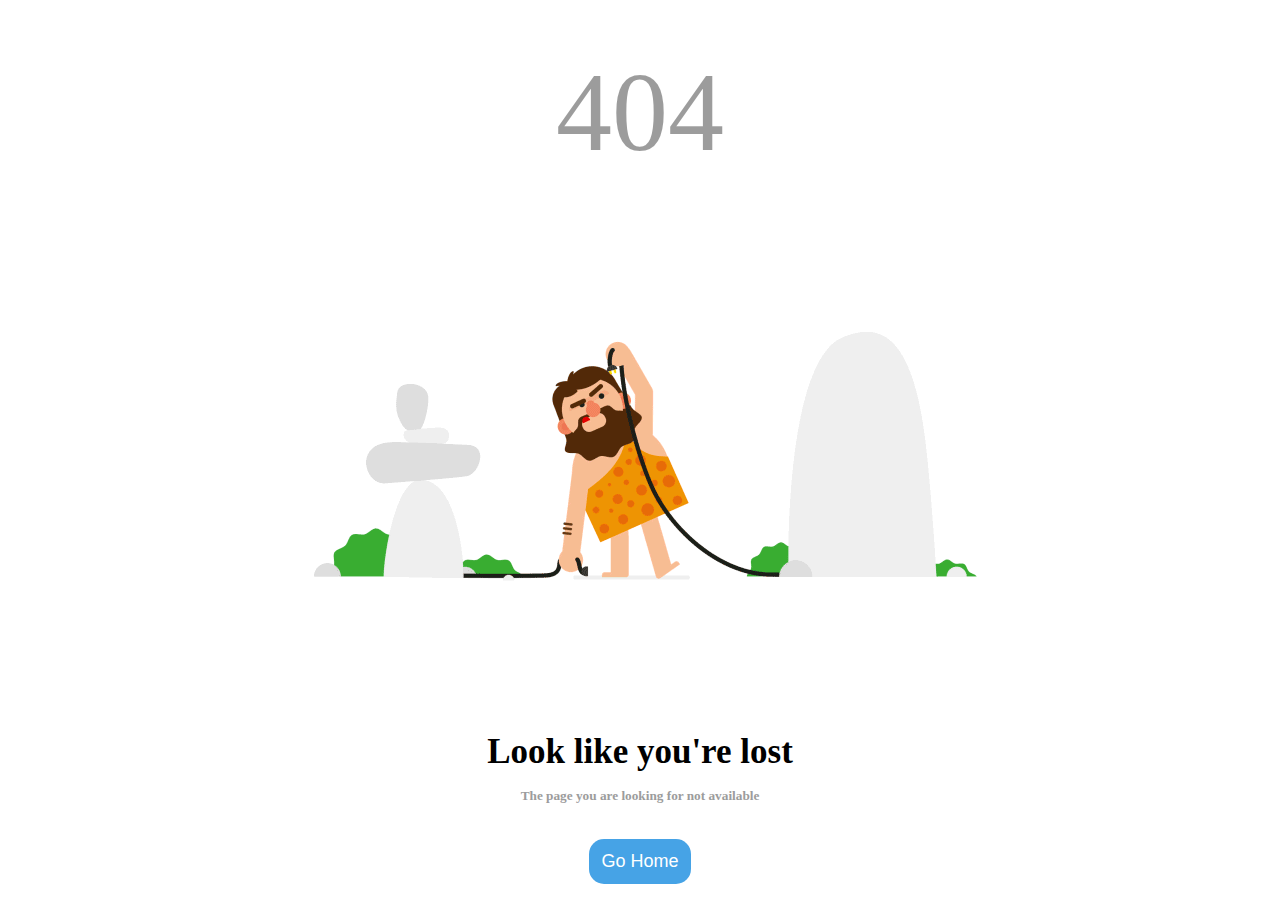
<file: error-page/index.html>
<!DOCTYPE html>
<html>
<head>
	<meta charset="utf-8">
	<meta name="viewport" content="width=device-width, initial-scale=1">
	<title>404 Page</title>
	<link rel="stylesheet" type="text/css" href="style.css">
</head>
<body>
	<div class="error">
		<p>404</p>
		<h2>Look like you're lost</h2>
		<h5>The page you are looking for not available</h5>
    <button>Go Home</button>
	</div>
</body>
</html>
</file>
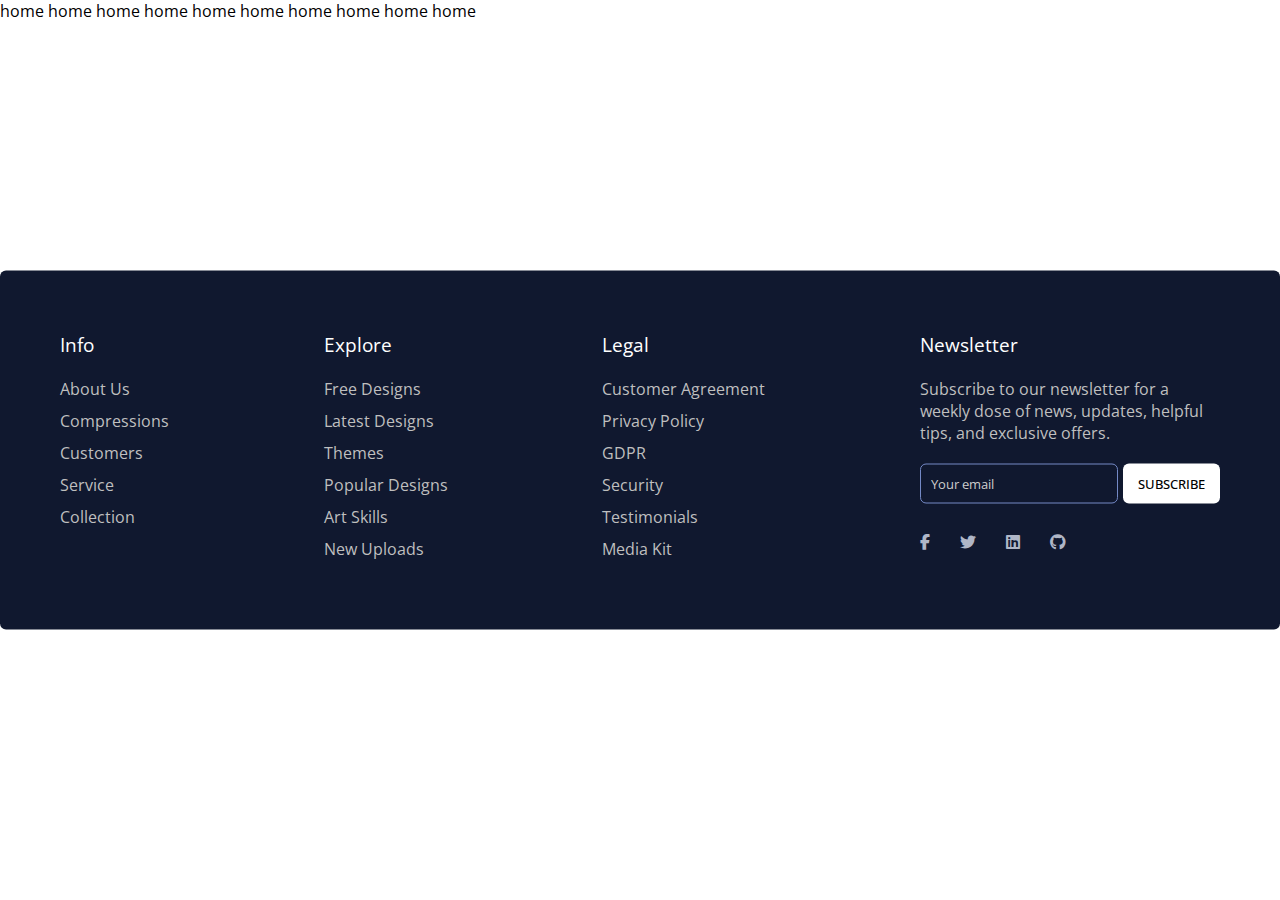
<file: footer/index.html>
<!DOCTYPE html>
<!-- Coding By CodingNepal - www.codingnepalweb.com -->
<html lang="en">
  <head>
    <meta charset="UTF-8" />
    <meta name="viewport" content="width=device-width, initial-scale=1.0" />
    <title>Responsive Footer HTML and CSS</title>
    <!-- Fonts Links For Icon -->
    <link rel="stylesheet" href="https://cdnjs.cloudflare.com/ajax/libs/font-awesome/6.4.2/css/all.min.css" />
    <link rel="stylesheet" href="style.css" />
  </head>
  <body>
    <header>
      <nav>
        <ul>
          <li>home</li>
          <li>home</li>
          <li>home</li>
          <li>home</li>
          <li>home</li>
          <li>home</li>
          <li>home</li>
          <li>home</li>
          <li>home</li>
          <li>home</li>
        </ul>
      </nav>
    </header>
    <section class="footer">
      <div class="footer-row">
        <div class="footer-col">
          <h4>Info</h4>
          <ul class="links">
            <li><a href="#">About Us</a></li>
            <li><a href="#">Compressions</a></li>
            <li><a href="#">Customers</a></li>
            <li><a href="#">Service</a></li>
            <li><a href="#">Collection</a></li>
          </ul>
        </div>

        <div class="footer-col">
          <h4>Explore</h4>
          <ul class="links">
            <li><a href="#">Free Designs</a></li>
            <li><a href="#">Latest Designs</a></li>
            <li><a href="#">Themes</a></li>
            <li><a href="#">Popular Designs</a></li>
            <li><a href="#">Art Skills</a></li>
            <li><a href="#">New Uploads</a></li>
          </ul>
        </div>

        <div class="footer-col">
          <h4>Legal</h4>
          <ul class="links">
            <li><a href="#">Customer Agreement</a></li>
            <li><a href="#">Privacy Policy</a></li>
            <li><a href="#">GDPR</a></li>
            <li><a href="#">Security</a></li>
            <li><a href="#">Testimonials</a></li>
            <li><a href="#">Media Kit</a></li>
          </ul>
        </div>

        <div class="footer-col">
          <h4>Newsletter</h4>
          <p>
            Subscribe to our newsletter for a weekly dose
            of news, updates, helpful tips, and
            exclusive offers.
          </p>
          <form action="#">
            <input type="text" placeholder="Your email" required>
            <button type="submit">SUBSCRIBE</button>
          </form>
          <div class="icons">
            <i class="fa-brands fa-facebook-f"></i>
            <i class="fa-brands fa-twitter"></i>
            <i class="fa-brands fa-linkedin"></i>
            <i class="fa-brands fa-github"></i>
          </div>
        </div>
      </div>
    </section>
  </body>
</html>
</file>
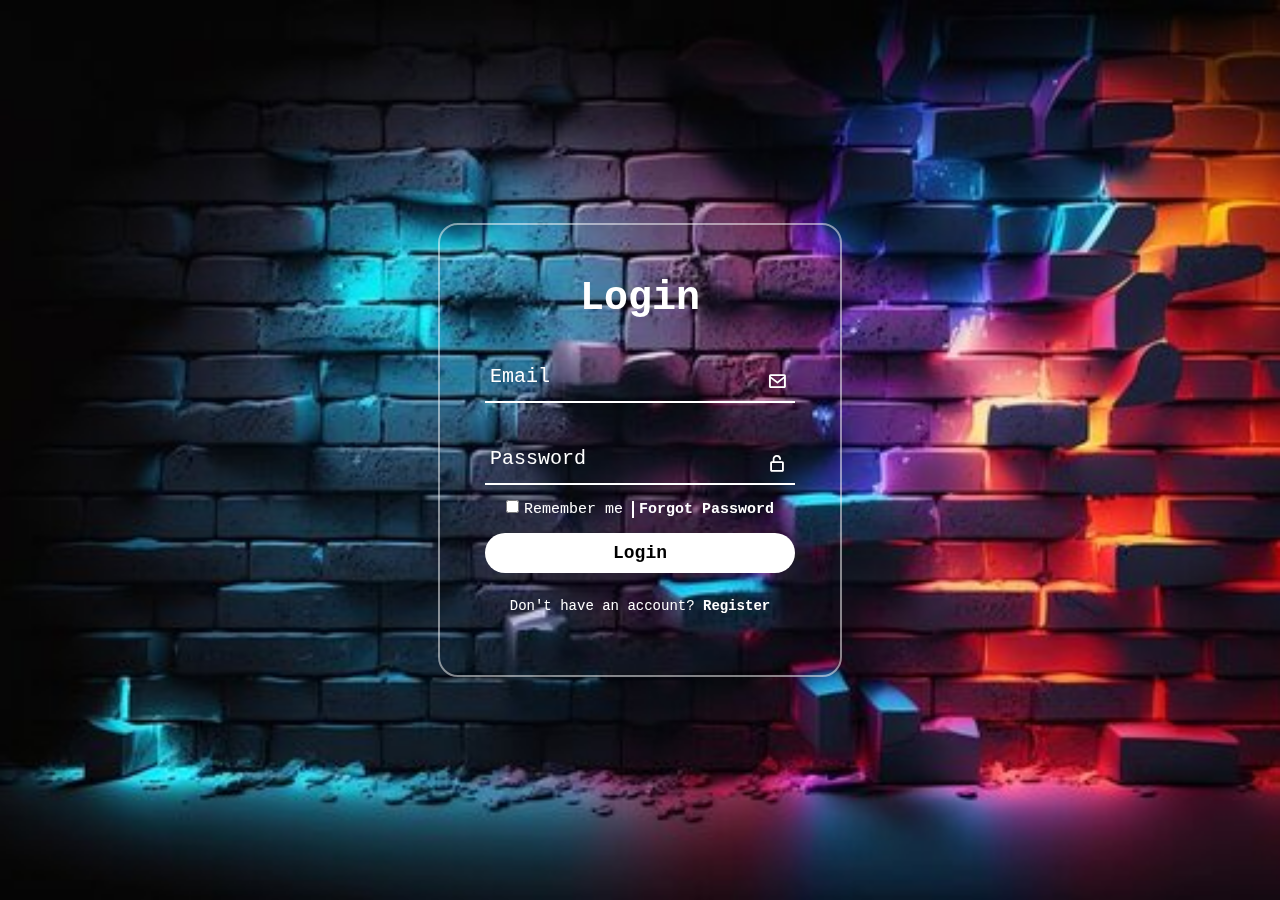
<file: login-form/glass-morphism/index.html>
<!DOCTYPE html>
<html lang="en">
<head>
  <meta charset="UTF-8">
  <meta name="viewport" content="width=device-width, initial-scale=1.0">
  <title>Glass Morphisim Login</title>
  <link rel="stylesheet" href="style.css">
  <link href='https://unpkg.com/boxicons@2.1.4/css/boxicons.min.css' rel='stylesheet'>
</head>
<body>
  <section>
    <div class="form-box">
      <div class="form-value">
        <form action="">
          <h2>Login</h2>
          <div class="input-box">
            <i class='bx bx-envelope' ></i>
            <input type="text" id="email" placeholder="">
            <label for="email">Email</label>
          </div>
          <div class="input-box">
            <i class='bx bx-lock-open-alt' ></i>
            <input type="password" id="password" required placeholder="">
            <label for="password">Password</label>
          </div>
          <div class="forget">
            <label for=""> <input type="checkbox">Remember me  <a href="#" id="line">Forgot Password</a></label>
          </div>
          <button>Login</button>
          <div class="register">
            <p>Don't have an account? <a href="#">Register</a></p>
          </div>
        </form>
      </div>
    </div>
  </section>
</body>
</html>
</file>
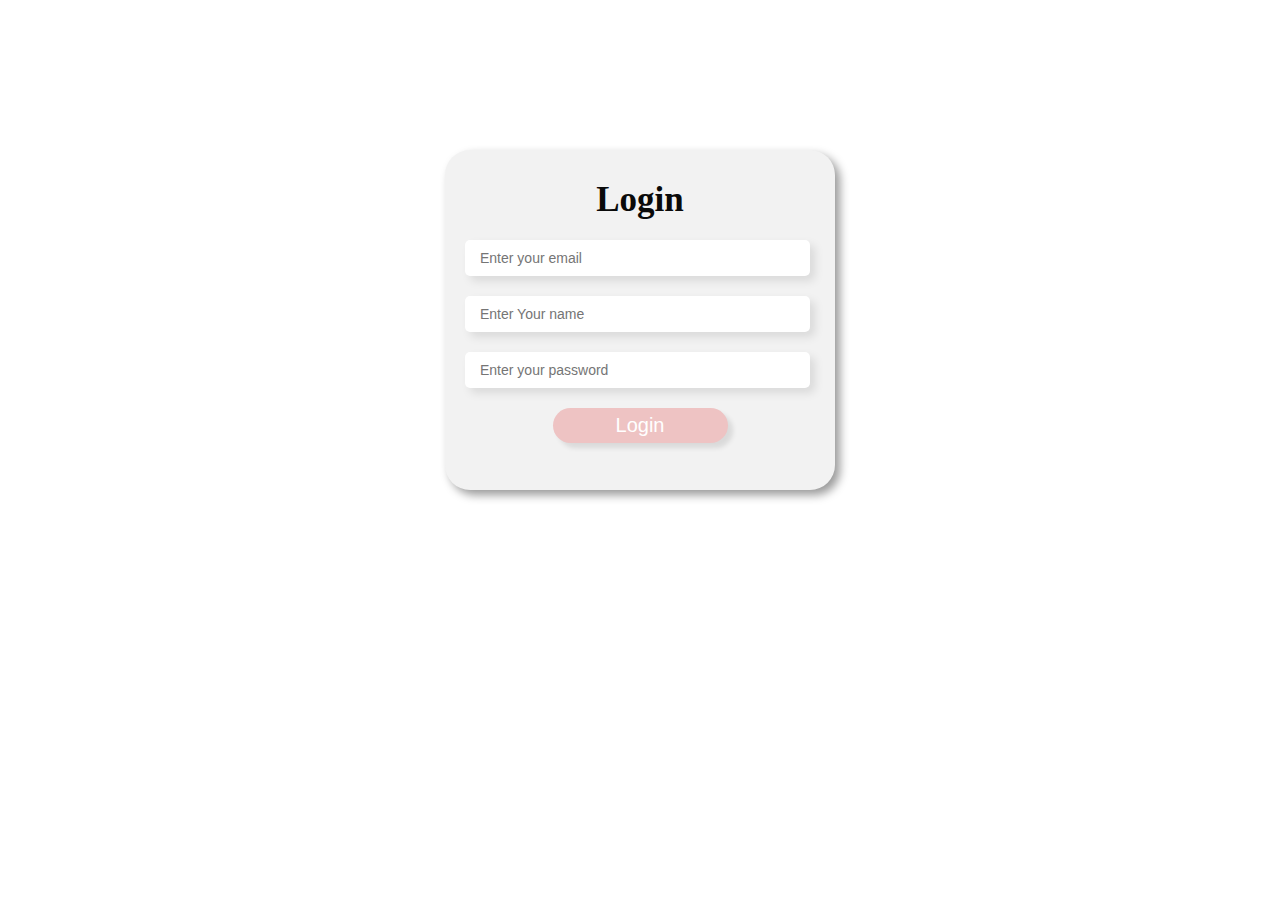
<file: login-form/simlpe-login/index.html>
<!DOCTYPE html>
<html lang="en">
<head>
  <meta charset="UTF-8">
  <meta name="viewport" content="width=device-width, initial-scale=1.0">
  <title>Simple Login Form</title>
  <link rel="stylesheet" href="style.css">
</head>
<body>
  <form>
    <div class="container">
      <h1>Login</h1>
      <input type="email"  id="email" placeholder="Enter your email" required>
      <input type="text" id="username" placeholder="Enter Your name" required>
      <input type="password" id="password" placeholder="Enter your password">
      <div class="btn">
        <button>Login</button>
      </div>
    </div>
  </form>
</body>
</html>
</file>
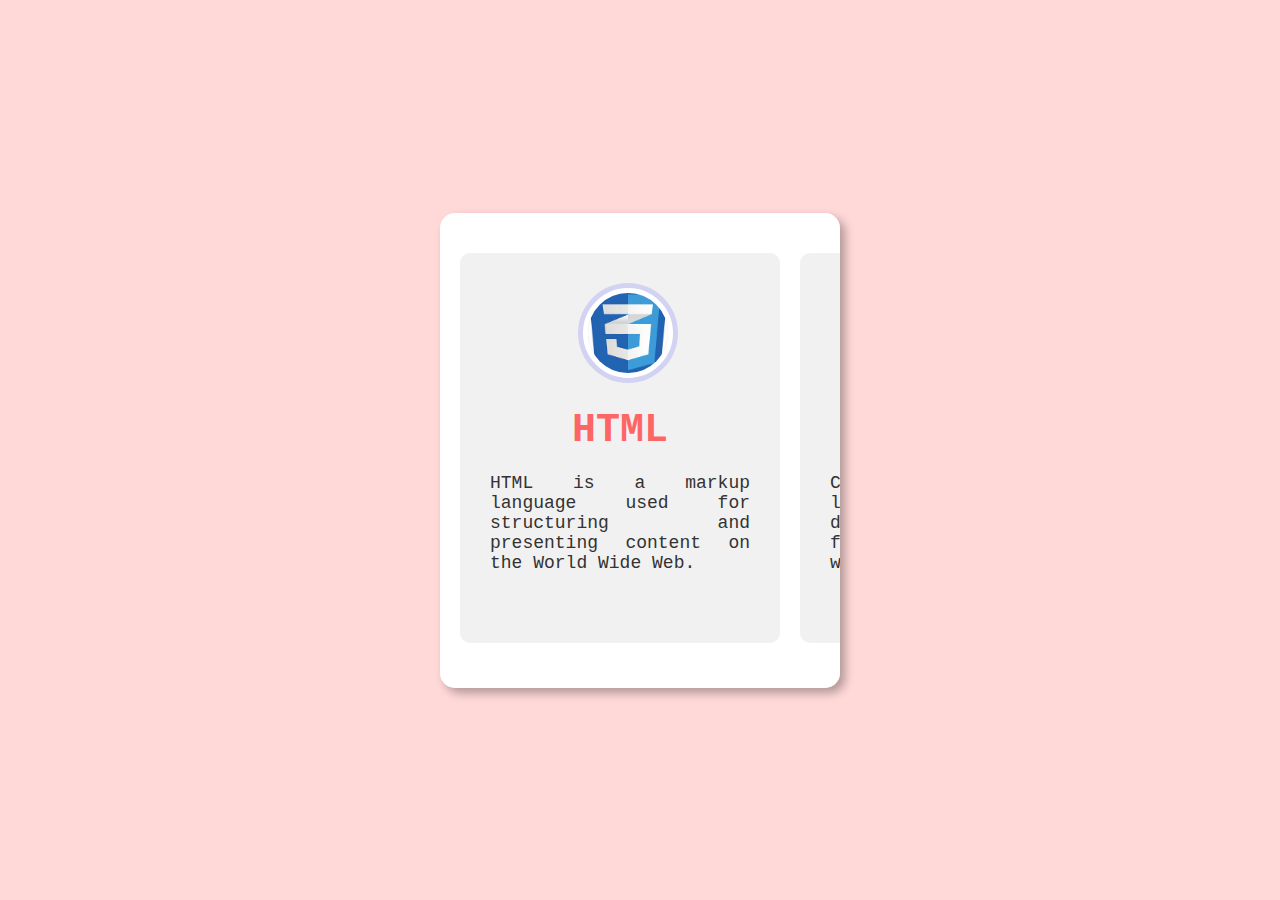
<file: scrollbar/simple-scroll-bar/index.html>
<!DOCTYPE html>
<html lang="en">
<head>
  <meta charset="UTF-8">
  <meta name="viewport" content="width=device-width, initial-scale=1.0">
  <title>Profile Card Scroll</title>
  <link rel="stylesheet" href="style.css">
</head>
<body>
  <section class="container">
    <div class="card">
      <div class="image">
        <img src="./image/image-1.jpg" alt="">
      </div>
      <h1>HTML</h1>
      <p>HTML is a markup language used for structuring and presenting content on the World Wide Web.</p>
    </div>
    <div class="card">
      <div class="image">
        <img src="./image/image-2.png" alt="">
      </div>
      <h1>CSS</h1>
      <p>
        CSS is a style sheet language used for describing the look and formatting of a document written in HTML.
      </p>
    </div>
    <div class="card">
      <div class="image">
        <img src="./image/image-3.png" alt="">
      </div>
      <h1>JS</h1>
      <p>
        JavaScript is a programming language that adds interactivity to web pages. It can be used to create dynamic and interactive web pages.
      </p>
    </div>
  </section>
</body>
</html>
</file>
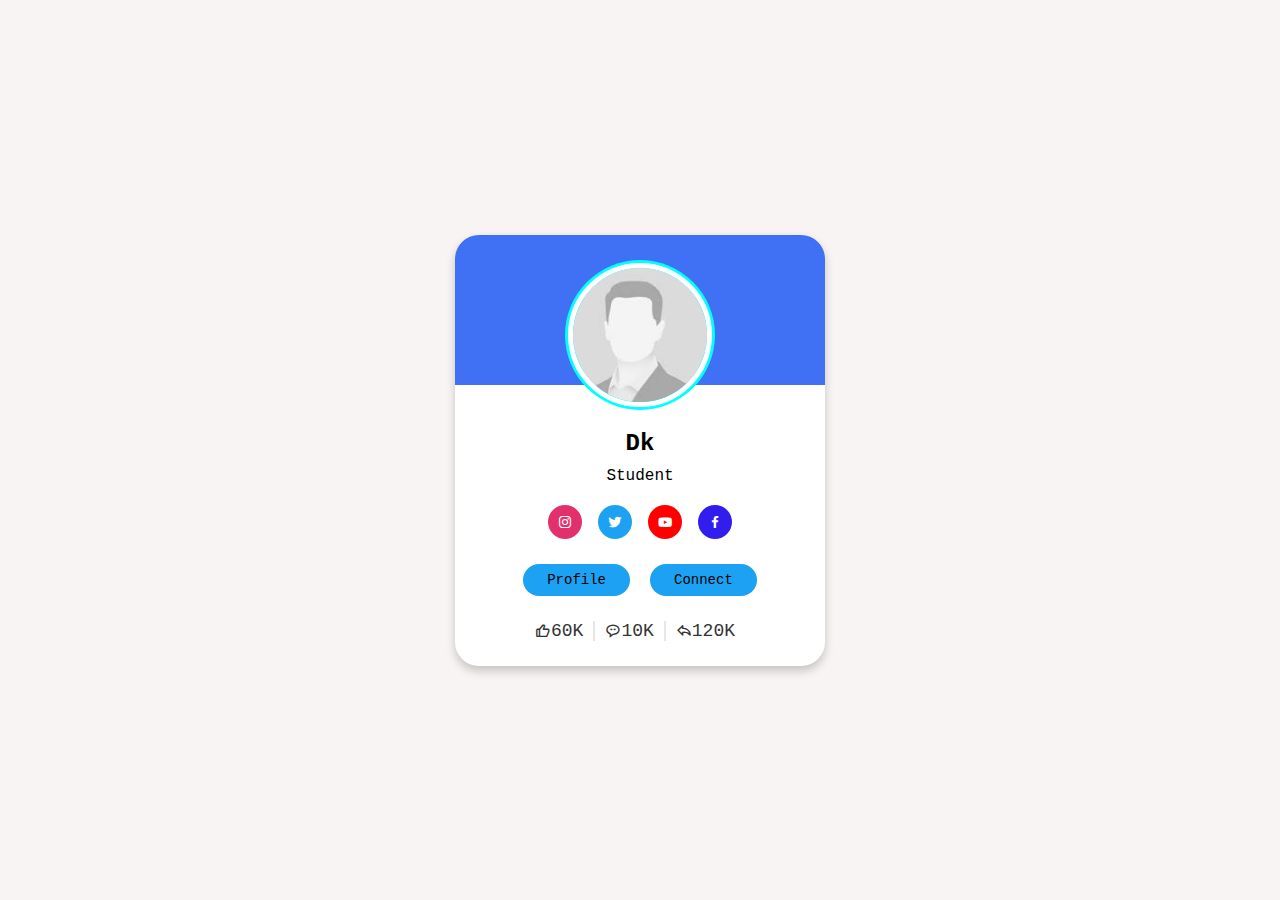
<file: profile-card/profile-card.html>
<!DOCTYPE html>
<html lang="en">
<head>
  <meta charset="UTF-8">
  <meta name="viewport" content="width=device-width, initial-scale=1.0">
  <title>Profile Card</title>
  <link rel="stylesheet" href="profile.css">
  <link href='https://unpkg.com/boxicons@2.1.4/css/boxicons.min.css' rel='stylesheet'>
</head>
<body>
  <div class="profile-card">
    <div class="image">
      <img src="./image/profile.jpg" class="profile-img" alt="profile">
    </div>
    <div class="text-data">
      <span class="name">Dk</span>
      <span class="role">Student</span>
    </div>
    <div class="media-icons">
      <a href="#" class="link insta"><i class='bx bxl-instagram'></i></a>
      <a href="#" class="link twitter"><i class='bx bxl-twitter'></i></a>
      <a href="#" class="link youtube"><i class='bx bxl-youtube'></i></a>
      <a href="#" class="link"><i class='bx bxl-facebook'></i></a>
    </div>
    <div class="buttons">
      <button class="btn">Profile</button>
      <button class="btn">Connect</button>
    </div>
    <div class="analystics">
      <div class="data">
        <i class='bx bx-like'></i>
        <span class="number">60K</span>
      </div>
      <div class="data">
        <i class='bx bx-message-rounded-dots'></i>
        <span class="number">10K</span>
      </div>
      <div class="data">
        <i class='bx bx-share'></i>
        <span class="number">120K</span>
      </div>
    </div>
  </div>
</body>
</html>
</file>
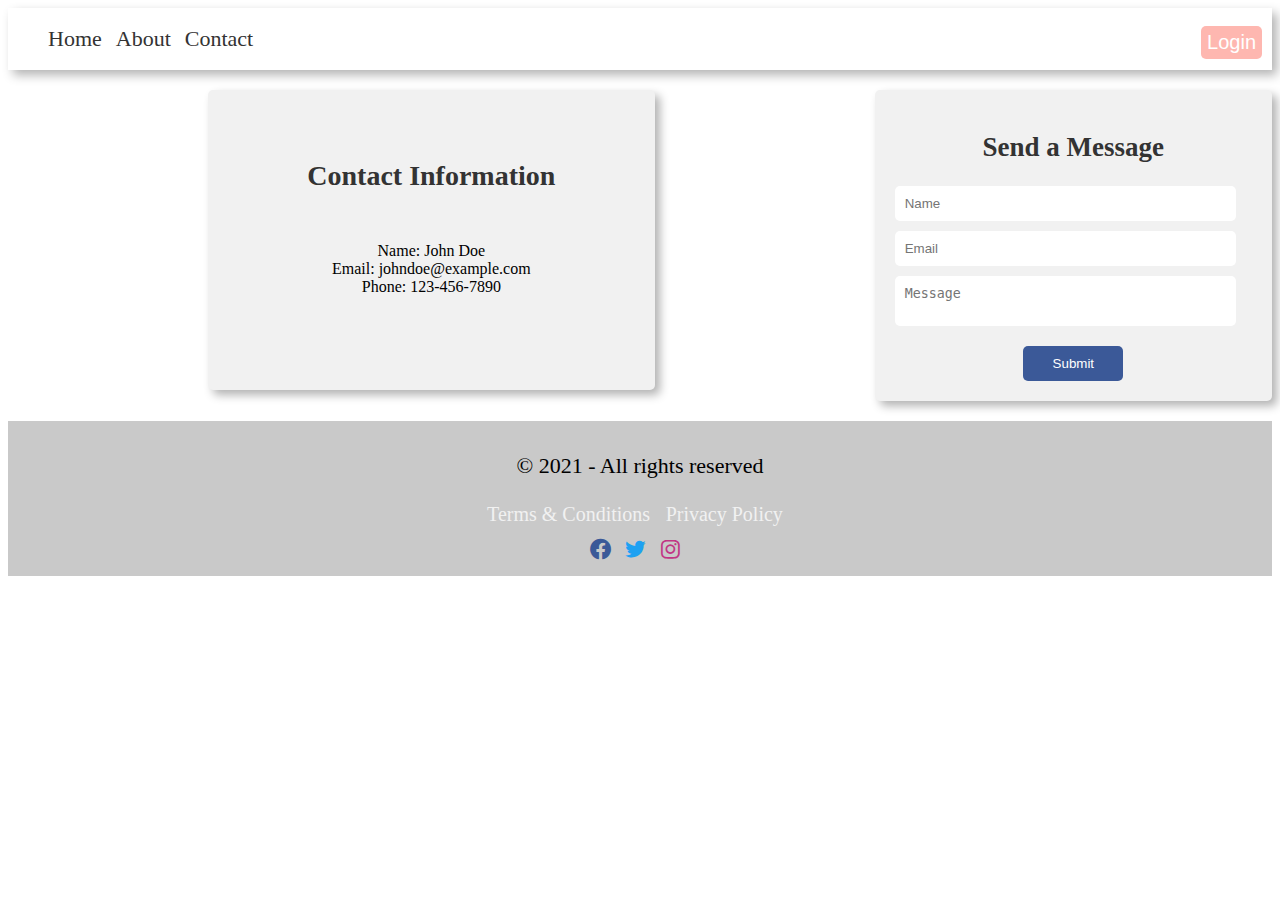
<file: simple-app/pages/Contact.html>
<!DOCTYPE html>
<html lang="en">
<head>
  <meta charset="UTF-8">
  <meta name="viewport" content="width=device-width, initial-scale=1.0">
  <title>Contact Page</title>
  <link rel="stylesheet" href="../css/style.css">
  <link href='https://unpkg.com/boxicons@2.1.4/css/boxicons.min.css' rel='stylesheet'>
</head>
<body>
  <header>
    <nav>
      <ul>
        <li><a href="../index.html">Home</a></li>
        <li><a href="./About.html">About</a></li>
        <li><a href="./Contact.html">Contact</a></li>
        <button><a href="../pages/users/Login.html">Login</a></button>
      </ul>
    </nav>
  </header>
  <div class="flex">
    <div class="contact-info">
      <h1 class="heading">Contact Information</h1>
      <p>
        Name: John Doe<br>
        Email: johndoe@example.com<br>
        Phone: 123-456-7890
      </p>
    </div>
    <div class="contact-msg">
      <h2 class="heading">Send a Message</h2>
      <form class="block" action="submit.php" method="post">
        <input type="text" name="name" placeholder="Name" required>
        <input type="email" name="email" placeholder="Email" required>
        <textarea name="message" placeholder="Message" required></textarea>
        <div class="btn">
          <button type="submit">Submit</button>
        </div>
      </form>
    </div>
  </div>
  <footer>
    <p>&copy; 2021 - All rights reserved</p>
    <ul>
      <li><a href="#">Terms & Conditions</a></li>
      <li><a href="#">Privacy Policy</a></li>
    </ul>
    <div class="social-media">
      <a href="#" class="facebook"><i class='bx bxl-facebook-circle' ></i></a>
      <a class="twitter" href="#"><i class='bx bxl-twitter'></i></a>
      <a class="instagram" href="#"><i class='bx bxl-instagram' ></i></a>
    </div>
  </footer>
</body>
</html>
</file>
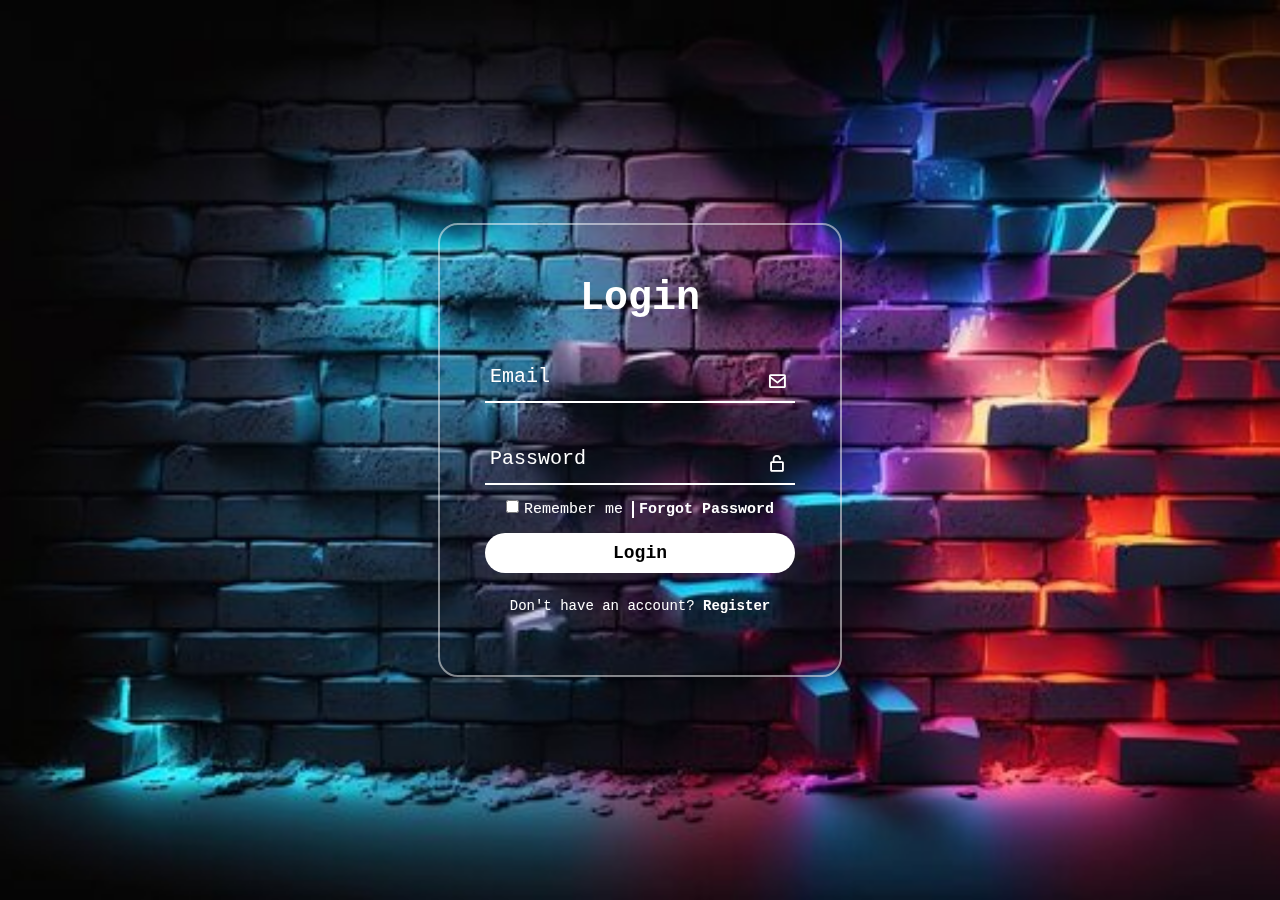
<file: simple-app/pages/users/Login.html>
<!DOCTYPE html>
<html lang="en">
<head>
  <meta charset="UTF-8">
  <meta name="viewport" content="width=device-width, initial-scale=1.0">
  <title>Login</title>
  <link rel="stylesheet" href="style.css">
  <link href='https://unpkg.com/boxicons@2.1.4/css/boxicons.min.css' rel='stylesheet'>
</head>
<body>
  <section>
    <div class="form-box">
      <div class="form-value">
        <form action="">
          <h2>Login</h2>
          <div class="input-box">
            <i class='bx bx-envelope' ></i>
            <input type="text" id="email" placeholder="">
            <label for="email">Email</label>
          </div>
          <div class="input-box">
            <i class='bx bx-lock-open-alt' ></i>
            <input type="password" id="password" required placeholder="">
            <label for="password">Password</label>
          </div>
          <div class="forget">
            <label for=""> <input type="checkbox">Remember me  <a href="#" id="line">Forgot Password</a></label>
          </div>
          <button>Login</button>
          <div class="register">
            <p>Don't have an account? <a href="Register.html">Register</a></p>
          </div>
        </form>
      </div>
    </div>
  </section>
</body>
</html>
</file>
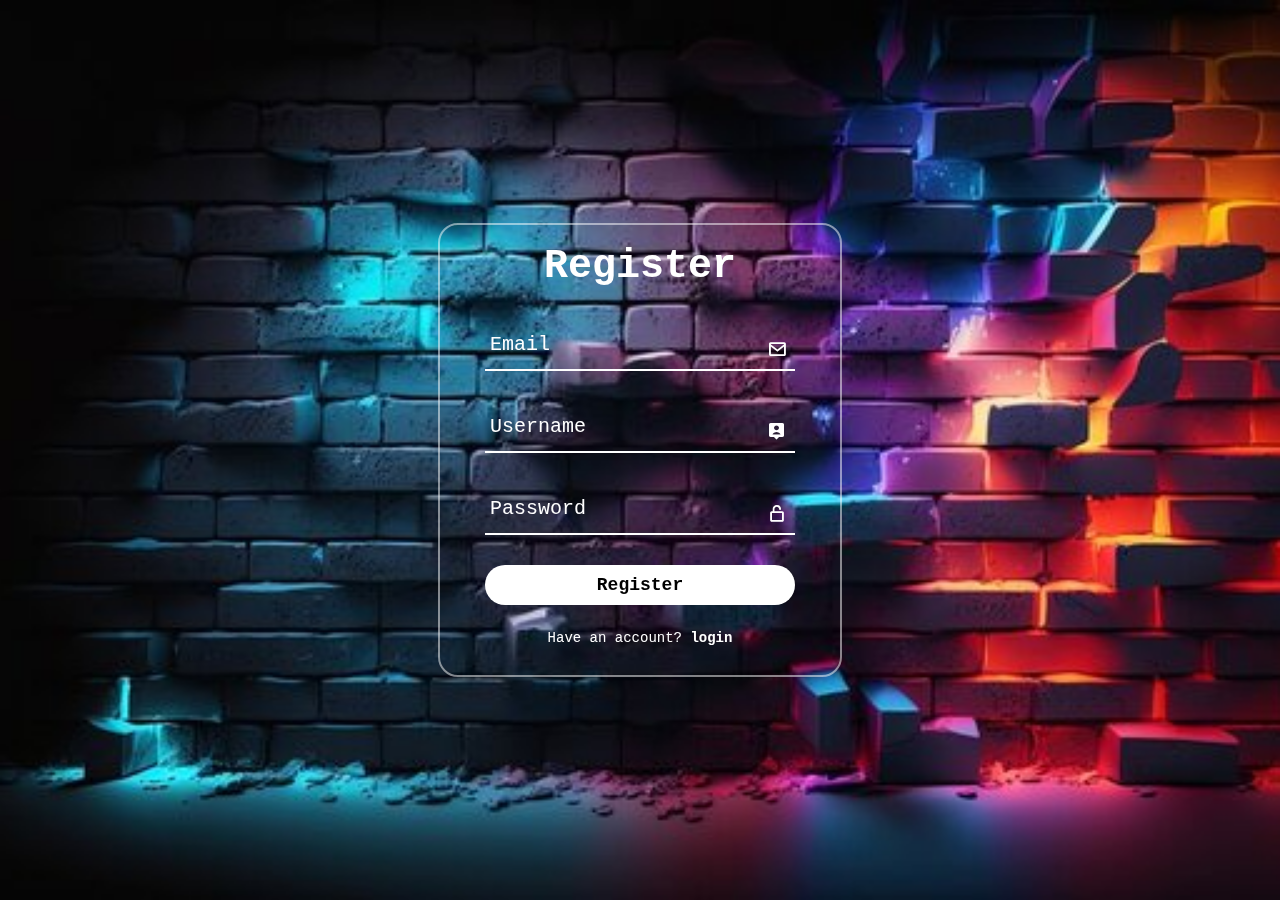
<file: simple-app/pages/users/Register.html>
<!DOCTYPE html>
<html lang="en">
<head>
  <meta charset="UTF-8">
  <meta name="viewport" content="width=device-width, initial-scale=1.0">
  <title>Login</title>
  <link rel="stylesheet" href="style.css">
  <link href='https://unpkg.com/boxicons@2.1.4/css/boxicons.min.css' rel='stylesheet'>
</head>
<body>
  <section>
    <div class="form-box">
      <div class="form-value">
        <form action="">
          <h2>Register</h2>
          <div class="input-box">
            <i class='bx bx-envelope' ></i>
            <input type="text" id="email" placeholder="">
            <label for="email">Email</label>
          </div>
          <div class="input-box">
            <i class='bx bxs-user-pin'></i>
            <input type="text" id="email" placeholder="">
            <label for="email">Username</label>
          </div>
          <div class="input-box">
            <i class='bx bx-lock-open-alt' ></i>
            <input type="password" id="password" required placeholder="">
            <label for="password">Password</label>
          </div>
         
          <button>Register</button>
          <div class="register">
            <p>Have an account? <a href="Login.html">login</a></p>
          </div>
        </form>
      </div>
    </div>
  </section>
</body>
</html>
</file>
<file: error-page/style.css>
*{
	margin: 0;
	padding: 0;
	box-sizing: border-box;
}

.error{
	width: 100%;
	height: 100vh;
	display: flex;
	justify-content: center;
	align-items: center;
	flex-direction: column;
	background: url('./gif.gif');
	background-position: center;
	background-repeat:no-repeat;
}

.error p{
	position: absolute;
	top: 3rem;
	font-size: 7rem;
	color: #00000063;
}

.error h2{
	position: absolute;
	bottom: 8rem;
	font-size: 35px;
}

.error h5{
	position: absolute;
	bottom: 6rem;
	color: #9c9c9c;
}

.error button{
	position: absolute;
	bottom: 1rem;
	background: rgba(8, 132, 221, 0.749);
	padding: 12px;
	color: #fff;
	text-decoration:none ;
	font-size: 18px;
	border-radius: 15px;
  border: none;
}
.error button:hover {
  background: rgba(8, 132, 221, 1);
}
</file>
<file: footer/style.css>
/* Importing Google font - Open Sans */
@import url('https://fonts.googleapis.com/css2?family=Open+Sans:wght@300;400;500;600;700&display=swap');

* {
  margin: 0;
  padding: 0;
  box-sizing: border-box;
  font-family: 'Open Sans', sans-serif;
}
header nav ul li{
  display: inline;
}

.footer {
  position: absolute;
  top: 50%;
  left: 50%;
  transform: translate(-50%, -50%);
  max-width: 1280px;
  width: 100%;
  background: #10182F;
  border-radius: 6px;
}

.footer .footer-row {
  display: flex;
  flex-wrap: wrap;
  justify-content: space-between;
  gap: 3.5rem;
  padding: 60px;
}

.footer-row .footer-col h4 {
  color: #fff;
  font-size: 1.2rem;
  font-weight: 400;
}

.footer-col .links {
  margin-top: 20px;
}

.footer-col .links li {
  list-style: none;
  margin-bottom: 10px;
}

.footer-col .links li a {
  text-decoration: none;
  color: #bfbfbf;
}

.footer-col .links li a:hover {
  color: #fff;
}

.footer-col p {
  margin: 20px 0;
  color: #bfbfbf;
  max-width: 300px;
}

.footer-col form {
  display: flex;
  gap: 5px;
}

.footer-col input {
  height: 40px;
  border-radius: 6px;
  background: none;
  width: 100%;
  outline: none;
  border: 1px solid #7489C6 ;
  caret-color: #fff;
  color: #fff;
  padding-left: 10px;
}

.footer-col input::placeholder {
  color: #ccc;
}

.footer-col form button {
  background: #fff;
  outline: none;
  border: none;
  padding: 10px 15px;
  border-radius: 6px;
  cursor: pointer;
  font-weight: 500;
  transition: 0.2s ease;
}

.footer-col form button:hover {
  background: #cecccc;
}

.footer-col .icons {
  display: flex;
  margin-top: 30px;
  gap: 30px;
  cursor: pointer;
}

.footer-col .icons i {
  color: #afb6c7;
}

.footer-col .icons i:hover  {
  color: #fff;
}

@media (max-width: 768px) {
  .footer {
    position: relative;
    bottom: 0;
    left: 0;
    transform: none;
    width: 100%;
    border-radius: 0;
  }

  .footer .footer-row {
    padding: 20px;
    gap: 1rem;
  }

  .footer-col form {
    display: block;
  }

  .footer-col form :where(input, button) {
    width: 100%;
  }

  .footer-col form button {
    margin: 10px 0 0 0;
  }
}
</file>
<file: login-form/glass-morphism/style.css>
* {
  margin: 0;
  padding: 0;
  font-family: 'Courier New', Courier, monospace;
}
section {
  display: flex;
  justify-content: center;
  align-items: center;
  min-height: 100vh;
  width: 100%;
  background: url(./wall.jpg) no-repeat;
  background-size: cover;
  backdrop-filter: blur(15px);
  background-position: center;
}
.form-box {
  background-color: transparent;
  border: 2px solid rgba(255, 255, 255, 0.5);
  border-radius: 20px;
  position: relative;
  width: 400px;
  height: 450px;
  background: transparent;
  display: flex;
  align-items: center;
  justify-content: center;
}
.form-box h2 {
  font-size: 40px;
  color: #fff;
  text-align: center;
}
.form-box .input-box {
  position: relative;
  margin: 30px 0 ;
  width: 310px;
  border-bottom: 2px solid #fff;
}
.input-box label {
  position: absolute;
  top: 50%;
  left: 5px;
  transform: translateY(-50%);
  color: #fff;
  font-size: 20px;
  pointer-events: none;
  transition: 0.3s;
}
.input-box input:focus ~ label, 
.input-box input:not(:placeholder-shown) ~label {
  top: -5px;
  font-size: 14px;
  color: #fff;
}
.input-box input {
  width: 270px;
  height: 50px;
  background: transparent;
  border: none;
  outline: none;
  font-size: 18px;
  padding: 0 35px 0 5px;
  color: #fff;
  border-radius: 20px 20px 0 0;
}
.input-box i {
  position: absolute;
  right: 8px;
  color: #fff;
  font-size: 20px;
  top: 20px;
}
.forget {
  margin: -15px 0 15px;
  font-size: 15px;
  color: #fff;
  display: flex;
  justify-content: center;
}
.forget label input {
  margin-right: 5px;
}
.forget label a {
  border-left: 2px solid #fff;
  padding-left: 5px;
  font-weight: 600;
}
.forget label a {
  color: #fff;
  text-decoration: none;
}
.forget label a:hover {
  text-decoration: underline;
}
button {
  width: 100%;
  height: 40px;
  border-radius: 40px;
  background-color: #fff;
  border: none;
  outline: none;
  cursor: pointer;
  font-size: 18px;
  font-weight: 600;
  transition: background-color 0.3s, color 0.3s;
}
button:hover {
  background-color: rgba(0, 0, 0, 0.575);
  color: #fff;
}
.register {
  font-size: 14px;
  color: #fff;
  text-align: center;
  margin: 25px 0 10px;
}
.register p a {
  text-decoration: none;
  color: #fff;
  font-weight: 600;
}
.register p a:hover {
  text-decoration: underline;
}
</file>
<file: login-form/simlpe-login/style.css>
* {
  margin: 0;
  padding: 0;
}
form {
  display: flex;
  align-items: center;
  justify-content: center;
  margin-top: 150px;
}
.container {
  width: 350px;
  height: 300px;
  background-color: #f2f2f2;
  padding: 20px;
  border-radius: 25px;
  box-shadow: 5px 5px 10px rgba(0, 0, 0, 0.4);
}
.container h1 {
  margin-top: 10px;
  margin-bottom: 20px;
  font-size: 35px;
  text-align: center;
  color: #0a0a0a;
  font-weight: 700;
}
.container input {
  display: flex;
  width: 90%;
  height: 30px;
  padding: 3px 15px;
  margin-bottom: 20px;
  border: none;
  border-radius: 5px;
  outline: none;
  font-size: 14px;
  color: #262222;
  box-shadow: 5px 5px 10px rgba(0, 0, 0, 0.1);
}
.container input:focus {
  border: 2px solid #ccc;
  box-shadow: 5px 5px 5px rgba(0, 0, 0, 0.2);
  outline: none;
  transition: .3s ease;
}
.container button {
  width: 50%;
  height: 35px;
  background-color: #eec3c3;
  color: #fff;
  font-size: 20px;
  padding: 0 5px;
  border: none;
  border-radius: 20px;
  box-shadow: 5px 5px 5px rgba(0, 0, 0, 0.1);
}
.btn {
  display: flex;
  align-items: center;
  justify-content: center;
}
.btn button:hover {
  background-color: #f4aaaa;
  transition: 0.3s ease;
  box-shadow: 5px 5px 10px rgba(0, 0, 0, 0.4);
}
</file>
<file: scrollbar/simple-scroll-bar/style.css>
* {
  margin: 0;
  padding: 0;
  box-sizing: border-box;
  font-family: 'Courier New', Courier, monospace;
}
.card .image {
  height: 100px;
  width: 100px;
  margin-left: 34%;
  background-color: rgb(210, 210, 242);
  border-radius: 50%;
  padding: 5px;
}
.image img {
  height: 100%;
  width: 100%;
  object-fit: cover;
  border-radius: 50%;
  border: 5px solid #fff;
} 
body {
  display: flex;
  justify-content: center;
  align-items: center;
  min-height: 100vh;
  background-color: #ffd8d8;
}
.container {
  display: flex;
  padding: 10px;
  gap: 20px;
  max-width: 400px;
  width: 100%;
  padding: 40px;
  background-color: #fff;
  border-radius: 15px;
  box-shadow: 5px 5px 10px rgba(0, 0, 0, 0.3);
  scroll-snap-type: x mandatory;
  overflow-x: scroll;
  scroll-padding: 20px;
}
.container .card {
  scroll-snap-align: start;
  display: flex;
  flex-direction: column;
  flex: 0 0 100%;
  background-color: #f1f1f1;
  border-radius: 10px;
  padding: 30px;
}
.card h1 {
  margin-top: 25px;
  color: #ff6262fa;
  font-size: 40px;
  font-weight: 600;
  text-align: center;
  margin-bottom: 20px;
}
.card {
  margin-bottom: 5px;
  font-size: 18px;
  font-weight: 400;
  color: #333;
  text-align: justify;
}
::-webkit-scrollbar {
  height: 10px;
  width: 5px;
}
::-webkit-scrollbar-track {
  background-color: #d1e5f5;
  border-radius: 20px;
}
::-webkit-scrollbar-thumb {
  background-color: #88a8d8;
  border-radius: 20px;
}
::-webkit-scrollbar-thumb:hover {
  background-color: #6687b5;
}
</file>
<file: profile-card/profile.css>
*{
  margin: 0;
  padding: 0;
  box-sizing: border-box;
  font-family: 'Courier New', Courier, monospace;
}

body {
  height: 100vh;
  display: flex;
  align-items: center;
  justify-content: center;
  background-color: #f7f2f2db;
}
.profile-card {
  position: relative;
  display: flex;
  flex-direction: column;
  align-items: center;
  max-width: 370px;
  width: 100%;
  background-color: #fff;
  box-shadow: 0 5px 10px rgba(0, 0, 0, 0.2);
  border-radius: 24px;
  padding: 25px;
}

.image {
  position: relative;
  height: 150px;
  width: 150px;
  border-radius: 50%;
  background-color: aqua;
  padding: 3px;
  margin-bottom: 20px;
  cursor: pointer;
}
.image .profile-img {
  height: 100%;
  width: 100%;
  object-fit: cover;
  border-radius: 50%;
  border: 5px solid #fff;
}
.profile-card .text-data {
  display: flex;
  flex-direction: column;
  align-items: center;
}
.text-data .name {
  font-size: 24px;
  font-weight: 600;
  margin-bottom: 10px;
}
.text-data .job {
  font-size: 18px;
  font-weight: 400;
}
.profile-card .media-icons {
  display: flex;
  justify-content: space-around;
  margin-top: 20px;
}
.media-icons .link {
  margin: 0 8px;
  text-decoration: none;
  background-color: rgb(50, 29, 239);
  height: 34px;
  width: 34px;
  border-radius: 50%;
  display: flex;
  align-items: center;
  justify-content: center;
  color: #fff;
}
.media-icons .insta {
  background: #e1306c;
}
.media-icons .insta:hover {
  background-color: #c9306c;
}
.media-icons .twitter {
  background: #1da1f2;
}
.media-icons .twitter:hover {
  background-color: #1976d2;
}
.media-icons .youtube {
  background-color: #f00;
}
.media-icons .youtube:hover {
  background-color: #cc181e;
}
.media-icons .facebook {
  background-color: #4267b2;
}
.media-icons .facebook:hover {
  background-color: #3b5998;
}
.profile-card .buttons {
  display: flex;
  align-items: center;
  margin-top: 25px;
}
.buttons .btn {
  background-color: #1da1f2;
  margin: 0 10px;
  padding: 8px 24px;
  border-radius: 24px;
  border: none;
  font-size: 14px;
  font-weight: 400;
  cursor: pointer;
  transition: all 0.3s ease;
}
.buttons .btn:hover {
  background-color: #1976d2;
}
.profile-card .analystics {
  display: flex;
  align-items: center;
  margin-top: 25px;
  gap: 10px;
}
.analystics .data {
  display: flex;
  align-items: center;
  color: #333;
  border-right: 2px solid #e7e7e7;
}
.data .number {
  font-size: 18px;
  margin-right: 10px;
}
.data:last-child {
  border-right: none;
}
.profile-card::before {
  content: "";
  position: absolute;
  height: 150px;
  width: 100%;
  background-color: #4070f4;
  top: 0;
  left: 0;
  border-radius: 24px 24px 0 0;
}
</file>
<file: simple-app/css/style.css>
:root {
  --background-color-primary: #fff;
  --background-color: #f1f1f1;
  --text-color: #333; 
  --text-hover: #b81717;
  --box-shadow: 5px 5px 10px rgba(0, 0, 0, 0.3);
  --btn-color: #fd978cb0;
  --btn-color-hover: #f27567b0;
  --footer-background-color: rgba(128, 128, 128, 0.428);
}
header {
  background-color: var(--background-color-primary);
  padding-top: 2px;
  padding-bottom: 2px;
  box-shadow: var(--box-shadow);
  width: 100%;
}
header ul {
  list-style-type: none;
}
header ul li {
  display: inline;
  margin-right: 10px;
}
header ul li a {
  font-size: 22px;
  color: var(--text-color);
  text-decoration: none;
}
header ul li a:hover {
  color: var(--text-hover);
}
header button {
  background-color: var(--btn-color);
  color: var(--background-color-primary);
  font-size: 16px;
  border: none;
  padding-top: 5px;
  padding-bottom: 5px;
  border-radius: 5px;
  float: right;
  margin-right: 10px;
}
 header button a {
  text-decoration: none;
  color: var(--background-color-primary);
  font-size: 20px;
}
header button:hover {
  background-color: var(--btn-color-hover);
}
footer {
  background-color: var(--footer-background-color);
  padding: 10px;
  text-align: center;
  font-size: 22px;
}
footer ul {
  list-style-type: none;
  margin-top: 10px;
  margin: 0;
  padding: 0;
}
footer ul li {
  display: inline;
  margin-right: 10px;
}
footer ul li a {
  font-size: 20px;
  color: var(--background-color);
  text-decoration: none;
}
footer .social-media {
  display: flex;
  justify-content: center;
  margin-top: 10px;
}
footer .social-media a {
  margin-right: 10px;
  font-size: 25px;
}
footer ul li a:hover {
  text-decoration: underline;
  text-decoration-color: rgba(0, 0, 255, 0.358);
}
.social-media .facebook {
  color: #3b5998;
}
.social-media .facebook:hover {
  color: #1d3465;
}
.social-media .twitter {
  color: #1da1f2;
}
.social-media .twitter:hover {
  color: #0377a5;
}
.social-media .instagram {
  color: #c13584;
}
.social-media .instagram:hover {
  color: #a42665;
}
.flex {
  display: flex;
  flex-direction: row;
  gap: 20px;
}
.contact-info {
  margin-left: 200px;
  margin-top: 20px;
  margin-bottom: 20px;
  text-align: center;
  width: 500px;
  height: 300px;
  background-color:var(--background-color);
  border-radius: 5px;
  box-shadow: var(--box-shadow);
}
.contact-info .heading {
  margin-top: 50px;
  margin-bottom: 30px;
  padding: 20px;
  font-size: 28px;
  color: var(--text-color);
}
.contact-msg {
  margin-left: 200px;
  width: 400px;
  margin-bottom: 20px;
  height: auto;
  margin-top: 20px;
  padding: 20px;
  font-size: 18px;
  border-radius: 5px;
  color: var(--text-color);
  text-align: center;
  background-color: var(--background-color);
  box-shadow: var(--box-shadow);
  
}
.contact-msg .block input, textarea, button {
  display: block;
}
.block input {
  width: 90%;
  padding: 10px;
  margin-bottom: 10px;
  border: none;
  border-radius: 5px;
  outline: none;
}
.block textarea {
  width: 90%;
  padding: 10px;
  margin-bottom: 10px;
  border: none;
  border-radius: 5px;
  outline: none;
  resize: none;
}
.block .btn {
  margin-top: 20px;
  display: flex;
  justify-content: center;
  align-items: center;
}
.btn button {
  background-color: #3b5998;
  border: none;
  color: var(--background-color-primary);
  padding: 10px;
  border-radius: 5px;
  width: 100px;
}
.btn button:hover {
  background-color: #1d3465;
}
@media only screen and (max-width: 768px) {
  header {
    position: sticky;
    top: 0;
    overflow: hidden;
  }
  .flex {
    flex-direction: column;
  }
  .contact-info {
    margin-left: 10px;
    width: 90%;
    padding: 15px;
  }
  .contact-msg {
    margin-left: 10px;
    width: 90%;
    /* padding: 20px; */
  }
  .contact-msg input textarea {
    width: 80%;
  }
}
@media only screen and (max-width: 535px) {
  .contact-info {
    margin-left: 10px;
    width: 90%;
    padding: 10px;
  }
  .contact-msg input textarea {
    width: 90%;
  }
  .contact-msg {
    margin-left: 10px;
    width: 90%;
    padding: 10px;
  }
  footer {
    font-size: 18px;
  }
}
</file>
<file: simple-app/pages/users/style.css>
* {
  margin: 0;
  padding: 0;
  font-family: 'Courier New', Courier, monospace;
}
section {
  display: flex;
  justify-content: center;
  align-items: center;
  min-height: 100vh;
  width: 100%;
  background: url(./wall.jpg) no-repeat;
  background-size: cover;
  backdrop-filter: blur(15px);
  background-position: center;
}
.form-box {
  background-color: transparent;
  border: 2px solid rgba(255, 255, 255, 0.5);
  border-radius: 20px;
  position: relative;
  width: 400px;
  height: 450px;
  background: transparent;
  display: flex;
  align-items: center;
  justify-content: center;
}
.form-box h2 {
  font-size: 40px;
  color: #fff;
  text-align: center;
}
.form-box .input-box {
  position: relative;
  margin: 30px 0 ;
  width: 310px;
  border-bottom: 2px solid #fff;
}
.input-box label {
  position: absolute;
  top: 50%;
  left: 5px;
  transform: translateY(-50%);
  color: #fff;
  font-size: 20px;
  pointer-events: none;
  transition: 0.3s;
}
.input-box input:focus ~ label, 
.input-box input:not(:placeholder-shown) ~label {
  top: -5px;
  font-size: 14px;
  color: #fff;
}
.input-box input {
  width: 270px;
  height: 50px;
  background: transparent;
  border: none;
  outline: none;
  font-size: 18px;
  padding: 0 35px 0 5px;
  color: #fff;
  border-radius: 20px 20px 0 0;
}
.input-box i {
  position: absolute;
  right: 8px;
  color: #fff;
  font-size: 20px;
  top: 20px;
}
.forget {
  margin: -15px 0 15px;
  font-size: 15px;
  color: #fff;
  display: flex;
  justify-content: center;
}
.forget label input {
  margin-right: 5px;
}
.forget label a {
  border-left: 2px solid #fff;
  padding-left: 5px;
  font-weight: 600;
}
.forget label a {
  color: #fff;
  text-decoration: none;
}
.forget label a:hover {
  text-decoration: underline;
}
button {
  width: 100%;
  height: 40px;
  border-radius: 40px;
  background-color: #fff;
  border: none;
  outline: none;
  cursor: pointer;
  font-size: 18px;
  font-weight: 600;
  transition: background-color 0.3s, color 0.3s;
}
button:hover {
  background-color: rgba(0, 0, 0, 0.575);
  color: #fff;
}
.register {
  font-size: 14px;
  color: #fff;
  text-align: center;
  margin: 25px 0 10px;
}
.register p a {
  text-decoration: none;
  color: #fff;
  font-weight: 600;
}
.register p a:hover {
  text-decoration: underline;
}
</file>
